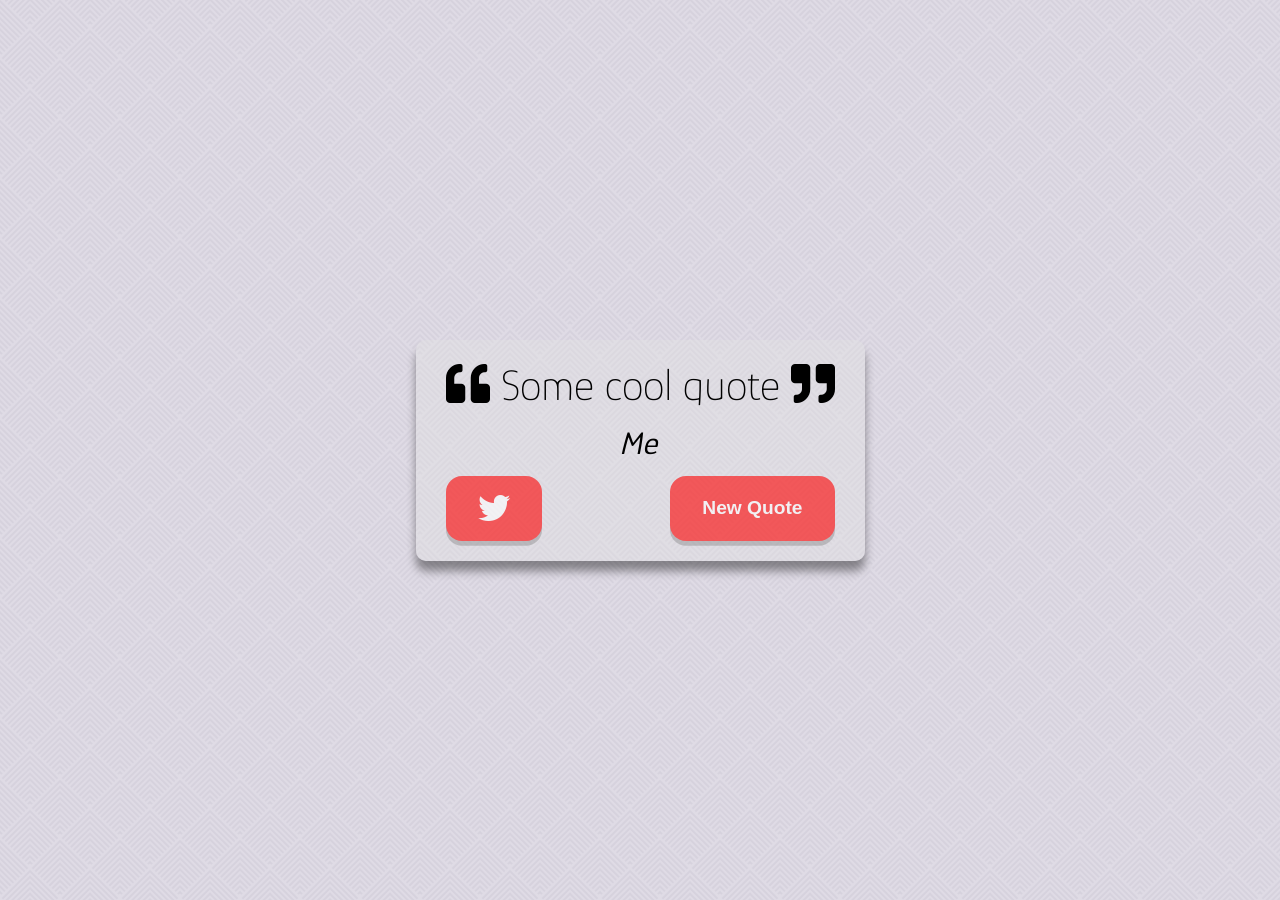
<file: web-dev/random-quote-gen/index.html>
<!DOCTYPE html>
<html>
	<head>
		<meta charset="utf-8" />
		<meta name="viewport" content="width=device-width" />
		<title>repl.it</title>
		<link href="style.css" rel="stylesheet" type="text/css" />
		<link
			rel="stylesheet"
			href="https://cdnjs.cloudflare.com/ajax/libs/font-awesome/5.10.2/css/all.min.css"
		/>
	</head>
	<body>
		<div class="quote-container" id="quote-container">
			<!-- Quote Element -->
			<div class="quote-text">
				<i class="fas fa-quote-left"></i>
				<span id="quote">Some cool quote</span>
				<i class="fas fa-quote-right"></i>
			</div>

			<!-- Author -->
			<div class="quote-author">
				<span id="author">Me</span>
			</div>

			<!-- Buttons -->
			<div class="button-container">
				<button class="twitter-button" id="twitter" title="Tweet this!">
					<i class="fab fa-twitter"></i>
				</button>
				<button id="new-quote">New Quote</button>
			</div>
		</div>

		<script src="script.js"></script>
	</body>
</html>
</file>
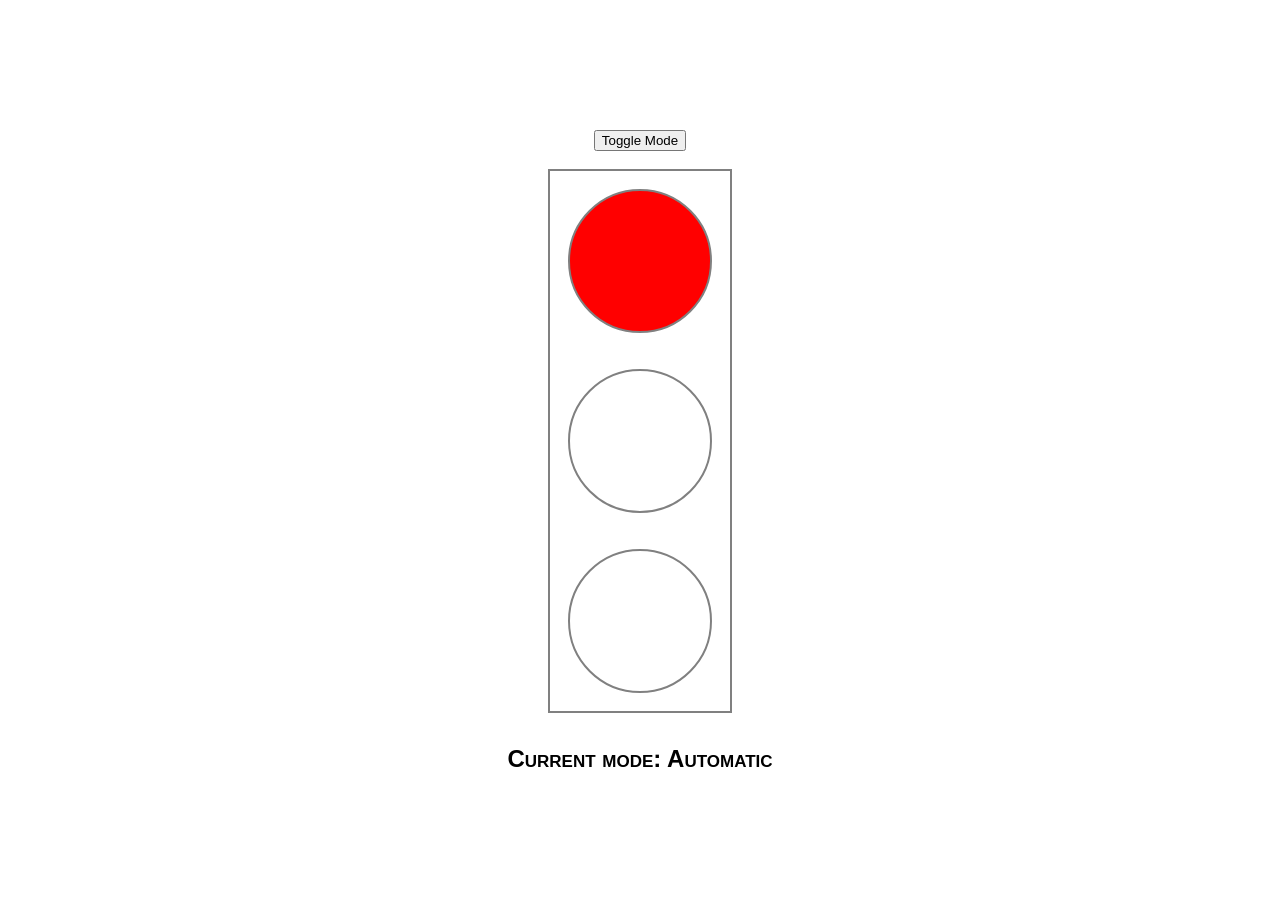
<file: web-dev/traffic-lights/index.html>
<!DOCTYPE html>
<html>
	<head>
		<meta charset="utf-8" />
		<meta name="viewport" content="width=device-width" />
		<title>repl.it</title>
		<link href="style.css" rel="stylesheet" type="text/css" />
	</head>
	<body>
		<button id="button">Toggle Mode</button>
		<br />
		<main>
			<div id="red" class="light"></div>
			<div id="yellow" class="light"></div>
			<div id="green" class="light"></div>
		</main>
		<br />
		<p><span>Current mode: </span><span class="label">Automatic</span></p>
		<script src="script.js"></script>
	</body>
</html>
</file>
<file: web-dev/random-quote-gen/style.css>
@import url("https://fonts.googleapis.com/css2?family=Glory&display=swap");

html {
	box-sizing: border-box;
}

body {
	margin: 0;
	min-height: 100vh;
	background-color: #dfdbe5;
	background-image: url("data:image/svg+xml,%3Csvg width='60' height='60' viewBox='0 0 60 60' xmlns='http://www.w3.org/2000/svg'%3E%3Cpath d='M54.627 0l.83.828-1.415 1.415L51.8 0h2.827zM5.373 0l-.83.828L5.96 2.243 8.2 0H5.374zM48.97 0l3.657 3.657-1.414 1.414L46.143 0h2.828zM11.03 0L7.372 3.657 8.787 5.07 13.857 0H11.03zm32.284 0L49.8 6.485 48.384 7.9l-7.9-7.9h2.83zM16.686 0L10.2 6.485 11.616 7.9l7.9-7.9h-2.83zm20.97 0l9.315 9.314-1.414 1.414L34.828 0h2.83zM22.344 0L13.03 9.314l1.414 1.414L25.172 0h-2.83zM32 0l12.142 12.142-1.414 1.414L30 .828 17.272 13.556l-1.414-1.414L28 0h4zM.284 0l28 28-1.414 1.414L0 2.544V0h.284zM0 5.373l25.456 25.455-1.414 1.415L0 8.2V5.374zm0 5.656l22.627 22.627-1.414 1.414L0 13.86v-2.83zm0 5.656l19.8 19.8-1.415 1.413L0 19.514v-2.83zm0 5.657l16.97 16.97-1.414 1.415L0 25.172v-2.83zM0 28l14.142 14.142-1.414 1.414L0 30.828V28zm0 5.657L11.314 44.97 9.9 46.386l-9.9-9.9v-2.828zm0 5.657L8.485 47.8 7.07 49.212 0 42.143v-2.83zm0 5.657l5.657 5.657-1.414 1.415L0 47.8v-2.83zm0 5.657l2.828 2.83-1.414 1.413L0 53.456v-2.83zM54.627 60L30 35.373 5.373 60H8.2L30 38.2 51.8 60h2.827zm-5.656 0L30 41.03 11.03 60h2.828L30 43.858 46.142 60h2.83zm-5.656 0L30 46.686 16.686 60h2.83L30 49.515 40.485 60h2.83zm-5.657 0L30 52.343 22.343 60h2.83L30 55.172 34.828 60h2.83zM32 60l-2-2-2 2h4zM59.716 0l-28 28 1.414 1.414L60 2.544V0h-.284zM60 5.373L34.544 30.828l1.414 1.415L60 8.2V5.374zm0 5.656L37.373 33.656l1.414 1.414L60 13.86v-2.83zm0 5.656l-19.8 19.8 1.415 1.413L60 19.514v-2.83zm0 5.657l-16.97 16.97 1.414 1.415L60 25.172v-2.83zM60 28L45.858 42.142l1.414 1.414L60 30.828V28zm0 5.657L48.686 44.97l1.415 1.415 9.9-9.9v-2.828zm0 5.657L51.515 47.8l1.414 1.413 7.07-7.07v-2.83zm0 5.657l-5.657 5.657 1.414 1.415L60 47.8v-2.83zm0 5.657l-2.828 2.83 1.414 1.413L60 53.456v-2.83zM39.9 16.385l1.414-1.414L30 3.658 18.686 14.97l1.415 1.415 9.9-9.9 9.9 9.9zm-2.83 2.828l1.415-1.414L30 9.313 21.515 17.8l1.414 1.413 7.07-7.07 7.07 7.07zm-2.827 2.83l1.414-1.416L30 14.97l-5.657 5.657 1.414 1.415L30 17.8l4.243 4.242zm-2.83 2.827l1.415-1.414L30 20.626l-2.828 2.83 1.414 1.414L30 23.456l1.414 1.414zM56.87 59.414L58.284 58 30 29.716 1.716 58l1.414 1.414L30 32.544l26.87 26.87z' fill='%239C92AC' fill-opacity='0.13' fill-rule='evenodd'/%3E%3C/svg%3E");
	font-family: "Glory", sans-serif;
	font-weight: 70;
	text-align: center;
	display: flex;
	align-items: center;
	justify-content: center;
}

.quote-container {
	width: auto;
	max-width: 900px;
	padding: 20px 30px;
	border-radius: 10px;
	background-color: rgba(225, 225, 225, 0.4);
	box-shadow: 0 10px 10px rgba(0, 0, 0, 0.4);
}

.quote-text {
	font-size: 2.75rem;
}

.quote-author {
	margin: 15px;
	font-size: 2rem;
	font-weight: 400;
	font-style: italic;
}

.button-container {
	margin-top: 15px;
	display: flex;
	justify-content: space-between;
}

button {
	display: inline-block;
	background-color: red;
	border: none;
	border-radius: 1rem;
	color: white;
	padding: 1rem 2rem;
	text-align: center;
	font-weight: bold;
	font-size: 1.2rem;
	box-shadow: 0 0.3rem rgba(121, 121, 121, 0.6);
	opacity: 0.6;
	transition-duration: 1s;
}

button:hover {
	cursor: pointer;
	opacity: 1;
	background-color: #4caf50; /* Green */
}

.fa-twitter {
	font-size: 2rem;
}

.fa-twitter:hover {
	color: #1da1f2;
}
</file>
<file: web-dev/traffic-lights/style.css>
body {
	height: 100vh;
	display: flex;
	flex-direction: column;
	justify-content: center;
	align-items: center;
}

main {
	display: grid;
	grid-template-columns: 20vmin;
	grid-template-rows: repeat(3, 20vmin);
	border: 2px solid grey;
}

main div {
	margin: 2vmin;
	border-radius: 50%;
	border: 2px solid grey;
}

p {
	margin: 1rem;
	font: small-caps bold 24px/1 sans-serif;
}
</file>
